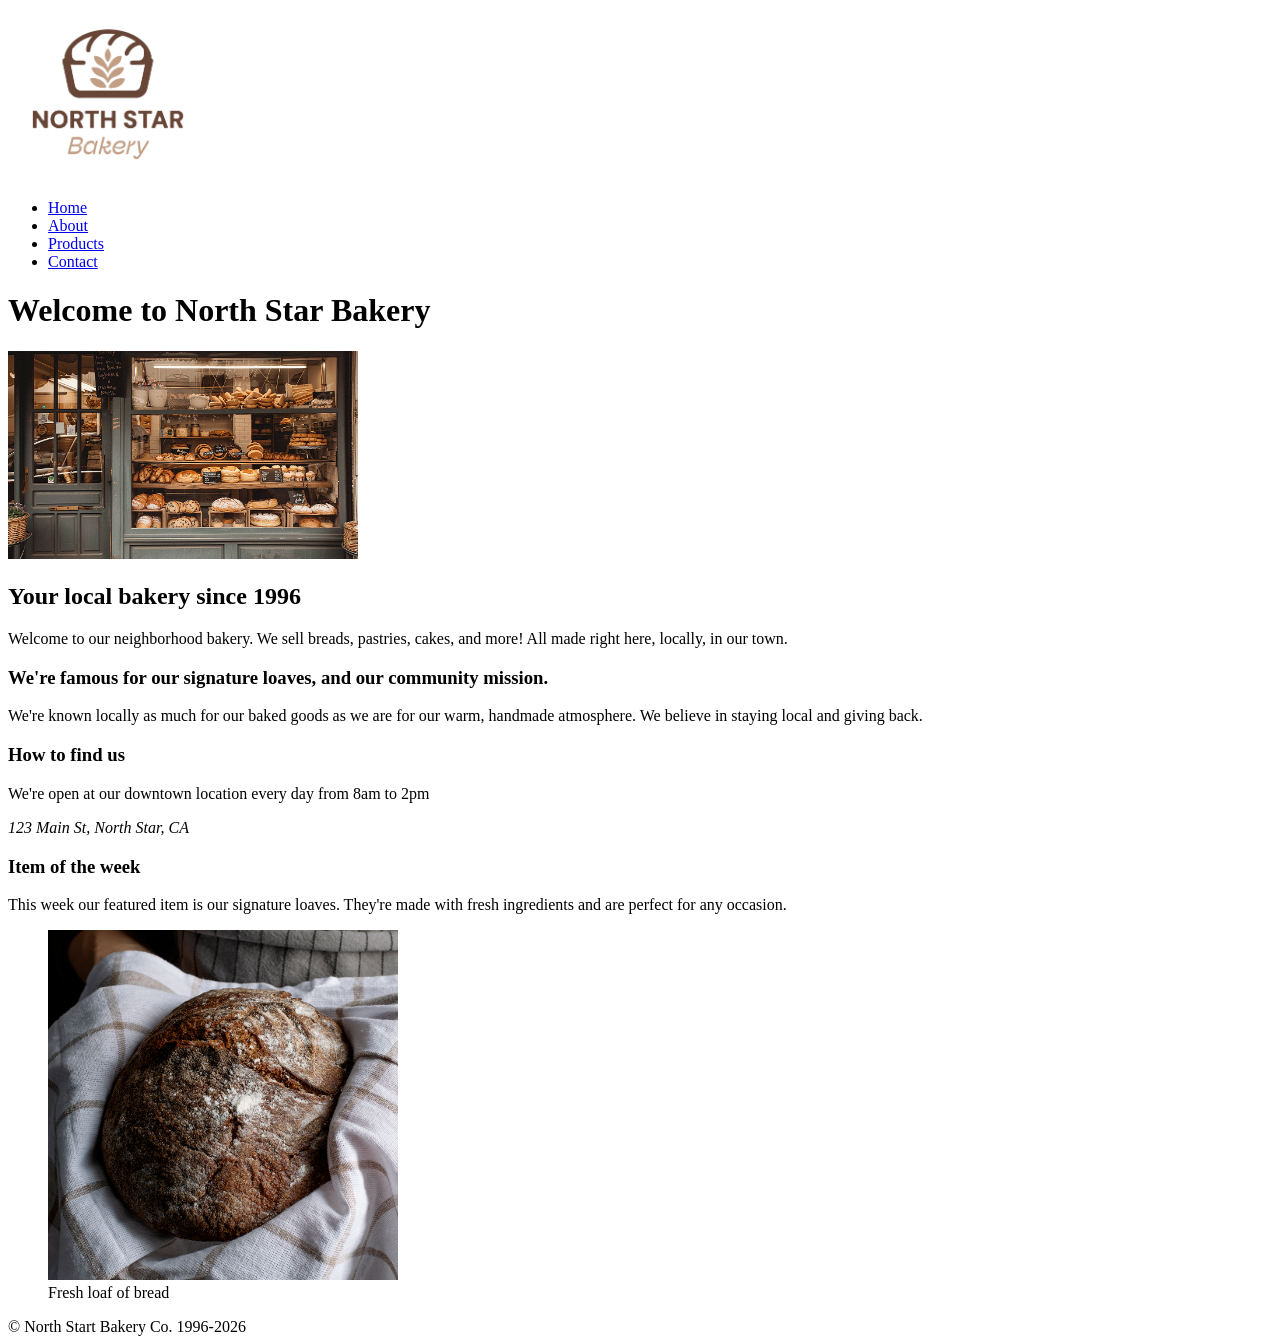
<file: touchstone-2/index.html>
<!DOCTYPE html>
<html lang="en">
<head>
    <meta charset="UTF-8">
    <meta name="viewport" content="width=device-width, initial-scale=1.0">
    <title>North Star Bakery - Home</title>
</head>
<body>
    <header><img src="assets/bakery-logo_c.png" alt="" width="200"></header>
    <nav>
        <ul>
            <li><a href="index.html">Home</a></li>
            <li><a href="about.html">About</a></li>
            <li><a href="products.html">Products</a></li>
            <li><a href="contact.html">Contact</a></li>
        </ul>
    </nav>
    <h1>Welcome to North Star Bakery</h1>
    <picture>
    <img src="assets/bakery-storefront_c.png" alt="Image of North Star Bakery Front" width="350"></picture>
    <h2>Your local bakery since 1996</h2>
    <p>Welcome to our neighborhood bakery. We sell breads, pastries, cakes, and more! All made right here, locally, in our town.</p>
    <h3>We're famous for our signature loaves, and our community mission.</h3>
    <p>We're known locally as much for our baked goods as we are for our warm, handmade atmosphere. We believe in staying local and giving back.</p>
    <h3>How to find us</h3>
    <p>We're open at our downtown location every day from 8am to 2pm</p>
    <address>123 Main St, North Star, CA
    </address>
    <h3>Item of the week</h3>
    <p>This week our featured item is our signature loaves. They're made with fresh ingredients and are perfect for any occasion.</p>
    <figure><img src="assets/bakery-signature-loaf_c.png" alt="fresh loaf of bread" width="350" />
    <figcaption>Fresh loaf of bread</figcaption></figure>

    <footer> &copy; North Start Bakery Co. 1996-2026</footer>
</body>
</html>
</file>
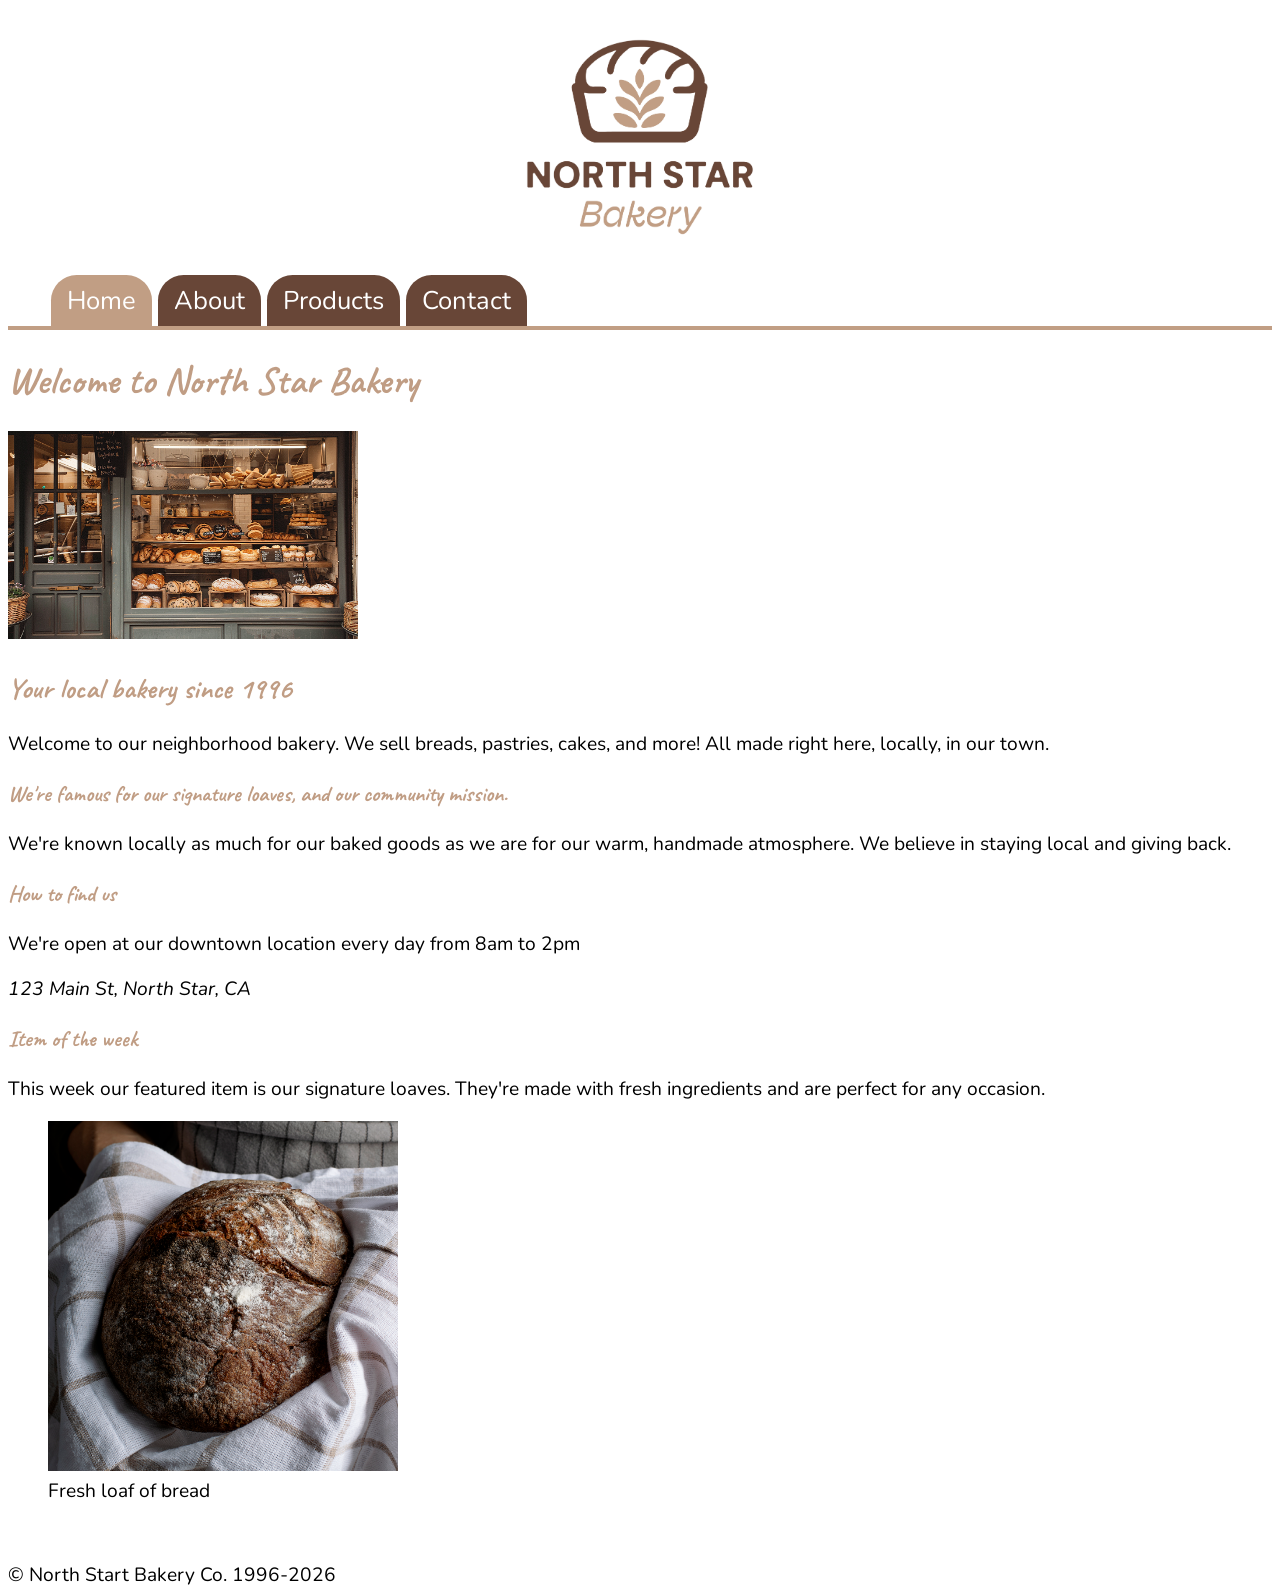
<file: touchstone-3/index.html>
<!DOCTYPE html>
<html lang="en">
<head>
    <meta charset="UTF-8">
    <meta name="viewport" content="width=device-width, initial-scale=1.0">
    <title>North Star Bakery - Home</title>
    <link rel="stylesheet" href="style.css">
</head>
<body>
    <header><img src="assets/bakery-logo_c.png" alt="" width="200"></header>
    <nav>
        <ul>
            <li><a class="active" href="index.html">Home</a></li>
            <li><a href="about.html">About</a></li>
            <li><a href="products.html">Products</a></li>
            <li><a href="contact.html">Contact</a></li>
        </ul>
    </nav>
    <h1>Welcome to North Star Bakery</h1>
    <picture>
    <img src="assets/bakery-storefront_c.png" alt="Image of North Star Bakery Front" width="350"></picture>
    <h2>Your local bakery since 1996</h2>
    <p>Welcome to our neighborhood bakery. We sell breads, pastries, cakes, and more! All made right here, locally, in our town.</p>
    <h3>We're famous for our signature loaves, and our community mission.</h3>
    <p>We're known locally as much for our baked goods as we are for our warm, handmade atmosphere. We believe in staying local and giving back.</p>
    <h3>How to find us</h3>
    <p>We're open at our downtown location every day from 8am to 2pm</p>
    <address>123 Main St, North Star, CA
    </address>
    <h3>Item of the week</h3>
    <p>This week our featured item is our signature loaves. They're made with fresh ingredients and are perfect for any occasion.</p>
    <figure><img src="assets/bakery-signature-loaf_c.png" alt="fresh loaf of bread" width="350" />
    <figcaption>Fresh loaf of bread</figcaption></figure>

    <footer> &copy; North Start Bakery Co. 1996-2026</footer>
</body>
</html>
</file>
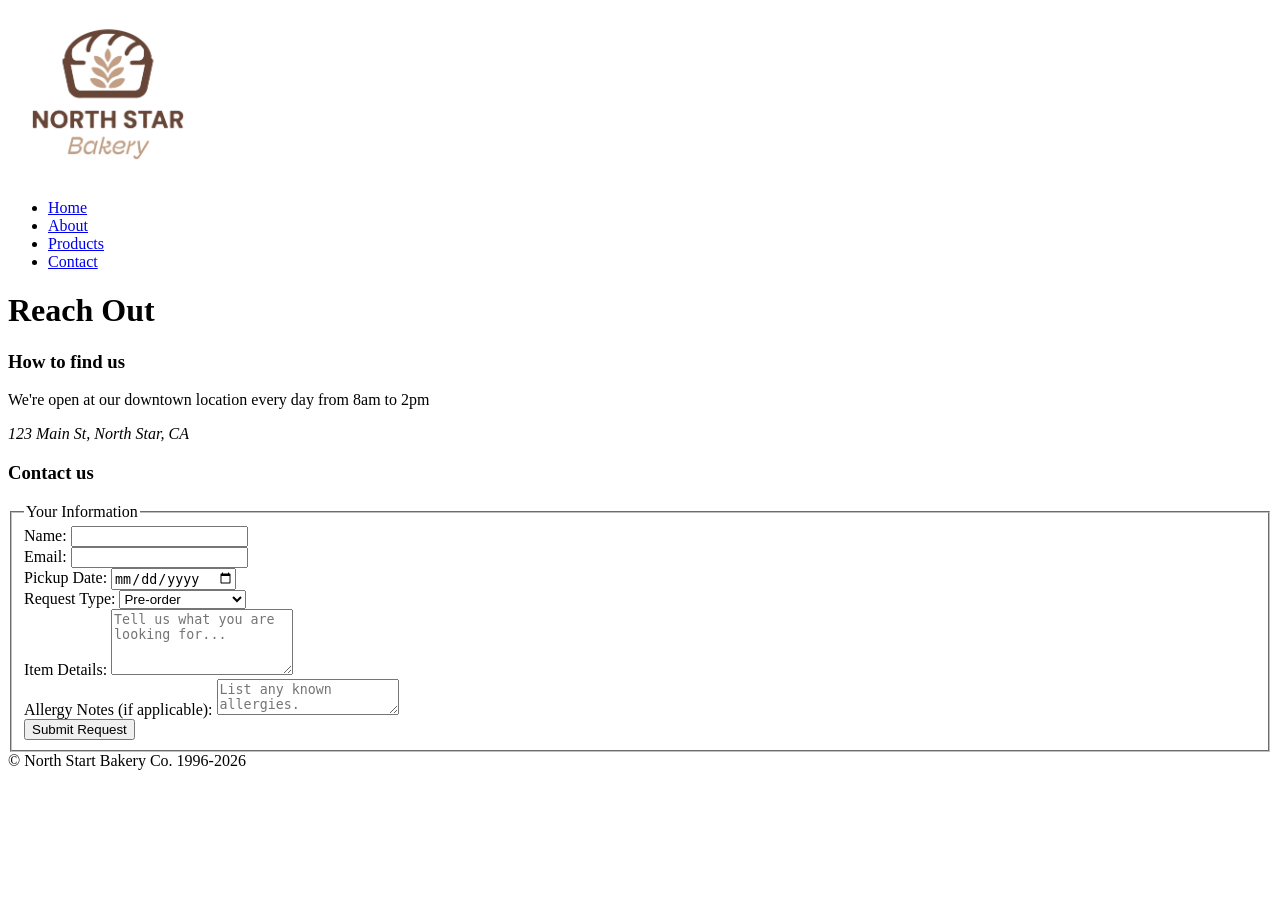
<file: touchstone-2/contact.html>
<!DOCTYPE html>
<html lang="en">
<head>
    <meta charset="UTF-8">
    <meta name="viewport" content="width=device-width, initial-scale=1.0">
    <title>North Star Bakery - Contact</title>
</head>
<body>
    <header><img src="assets/bakery-logo_c.png" alt="" width="200"></header>
    <nav>
        <ul>
            <li><a href="index.html">Home</a></li>
            <li><a href="about.html">About</a></li>
            <li><a href="products.html">Products</a></li>
            <li><a href="contact.html">Contact</a></li>
        </ul>
    </nav>

    <h1>Reach Out</h1>
     <h3>How to find us</h3>
    <p>We're open at our downtown location every day from 8am to 2pm</p>
    <address>123 Main St, North Star, CA
    </address>

    <h3>Contact us</h3>
    <form action="/submit" method="post">
        <fieldset>
            <legend>Your Information</legend>

            <div>
                <label for="name">Name:</label>
                <input type="text" id="name" name="name" required>
            </div>

            <div>
                <label for="email">Email:</label>
                <input type="email" id="email" name="email" required>
            </div>

            <div>
                <label for="pickup_date">Pickup Date:</label>
                <input type="date" id="pickup_date" name="pickup_date">
            </div>

            <div>
                <label for="request_type">Request Type:</label>
                <select id="request_type" name="request_type">
                    <option value="pre-order">Pre-order</option>
                    <option value="general-question">General Question</option>
                </select>
            </div>

            <div>
                <label for="item_details">Item Details:</label>
                <textarea id="item_details" name="item_details" rows="4" placeholder="Tell us what you are looking for..."></textarea>
            </div>

            <div>
                <label for="allergy_notes">Allergy Notes (if applicable):</label>
                <textarea id="allergy_notes" name="allergy_notes" rows="2" placeholder="List any known allergies."></textarea>
            </div>

            <button type="submit">Submit Request</button>
        </fieldset>
    </form>
    <footer> &copy; North Start Bakery Co. 1996-2026</footer>
</body>
</html>
</file>
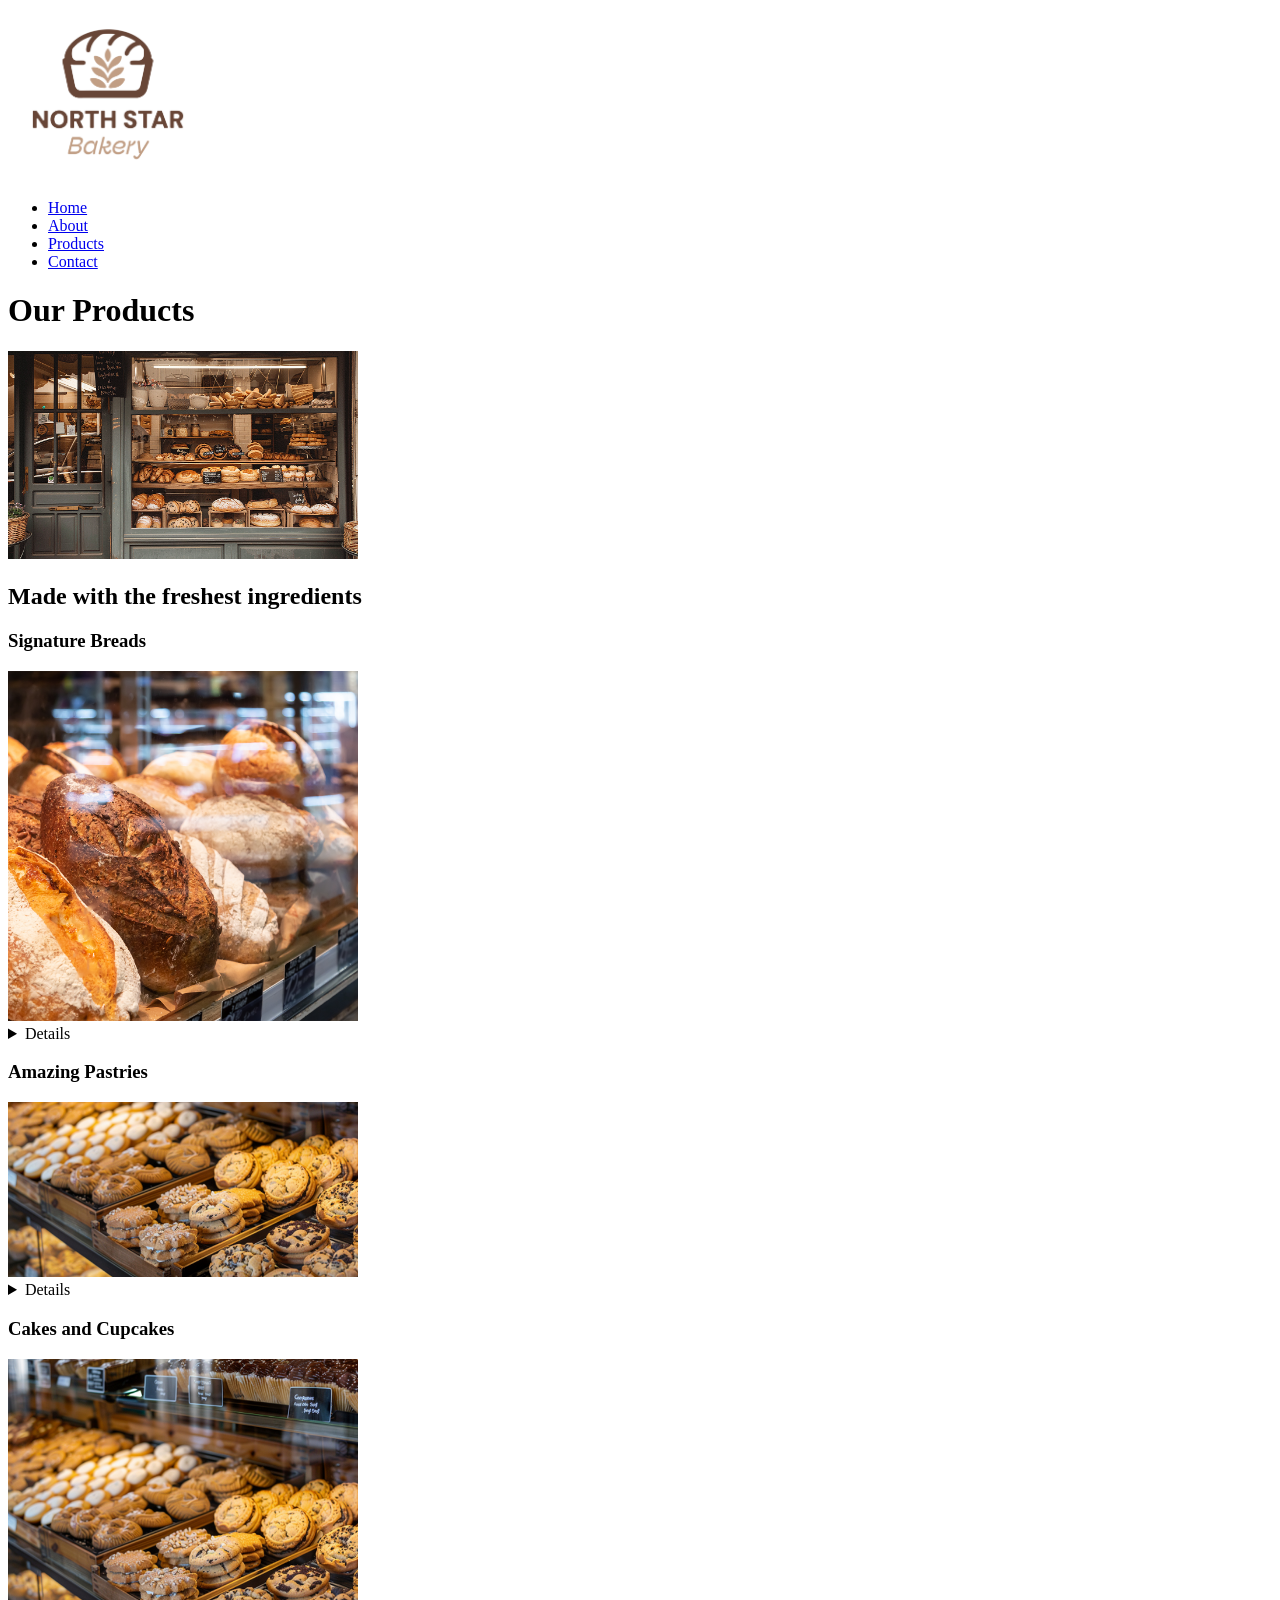
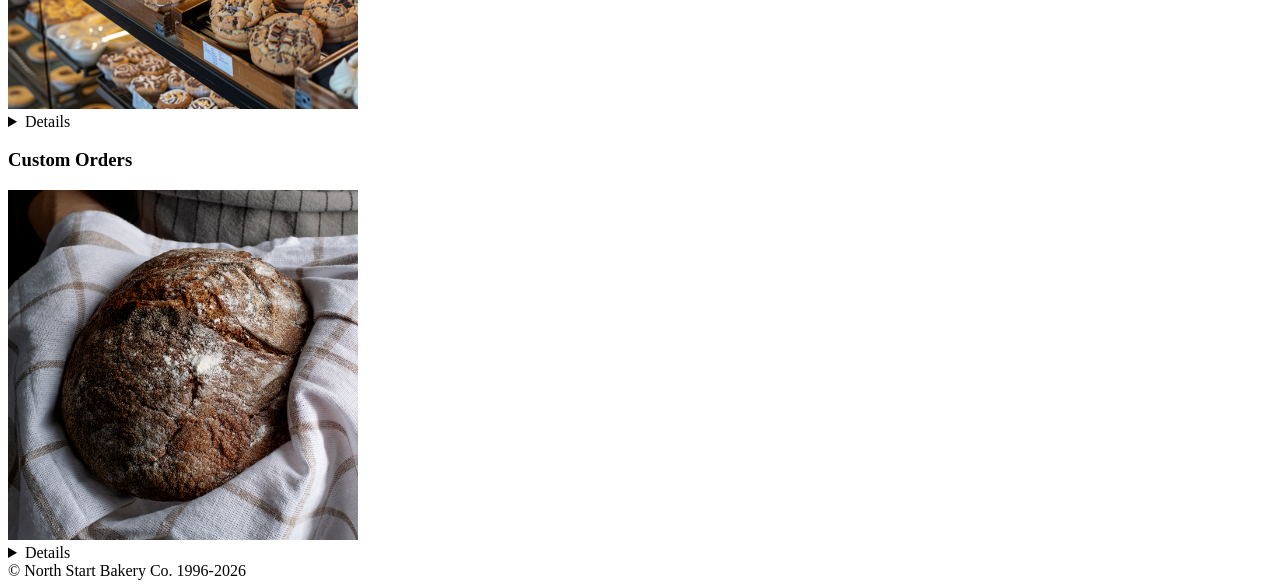
<file: touchstone-2/products.html>
<!DOCTYPE html>
<html lang="en">
<head>
    <meta charset="UTF-8">
    <meta name="viewport" content="width=device-width, initial-scale=1.0">
    <title>North Star Bakery - Products</title>
</head>
<body>
    <header><img src="assets/bakery-logo_c.png" alt="" width="200"></header>
    <nav>
        <ul>
            <li><a href="index.html">Home</a></li>
            <li><a href="about.html">About</a></li>
            <li><a href="products.html">Products</a></li>
            <li><a href="contact.html">Contact</a></li>
        </ul>
    </nav>
    <h1>Our Products</h1>
    <img src="assets/bakery-storefront_c.png" alt="Image of North Star Bakery Front" width="350">
    <h2>Made with the freshest ingredients</h2>

    <h3>Signature Breads</h3>
    <img src="assets/bakery-bread_c.png" alt="fresh loaf of bread" width="350" />
    <details>
        <strong>Price:</strong> $7.00 - $21.00
        <p><strong>Description:</strong> Freshly baked, handcrafted bread that's perfect for any occasion</p>
    </details>

    <h3>Amazing Pastries</h3>
    <img src="assets/bakery-feature-large_c.png" alt="Full bakery case" width="350" />
    <details>
        <strong>Price:</strong> $2.00 - $11.00
        <p><strong>Description:</strong> Pastries made with the freshest ingredients and love.</p>
    </details>

    <h3>Cakes and Cupcakes</h3>
    <img src="assets/bakery-feature-small_c.png" alt="tray of cookies" width="350" />
    <details>
        <strong>Price:</strong> $7.00 - $200.00
        <p><strong>Description:</strong> The best cakes and cupcakes made with the freshest ingredients and care.</p>
    </details>

    <h3>Custom Orders</h3>
    <img src="assets/bakery-signature-loaf_c.png" alt="fresh loaf of bread" width="350" />
    <details>
        <strong>Price:</strong> $99.00 - $350.00
        <p><strong>Description:</strong> If it can be made in an over, we can make it for your. Visit the <a href="contact.html">contact page</a> to make an inquiry.</p>
    </details>

    <footer> &copy; North Start Bakery Co. 1996-2026</footer>
</body>
</html>
</file>
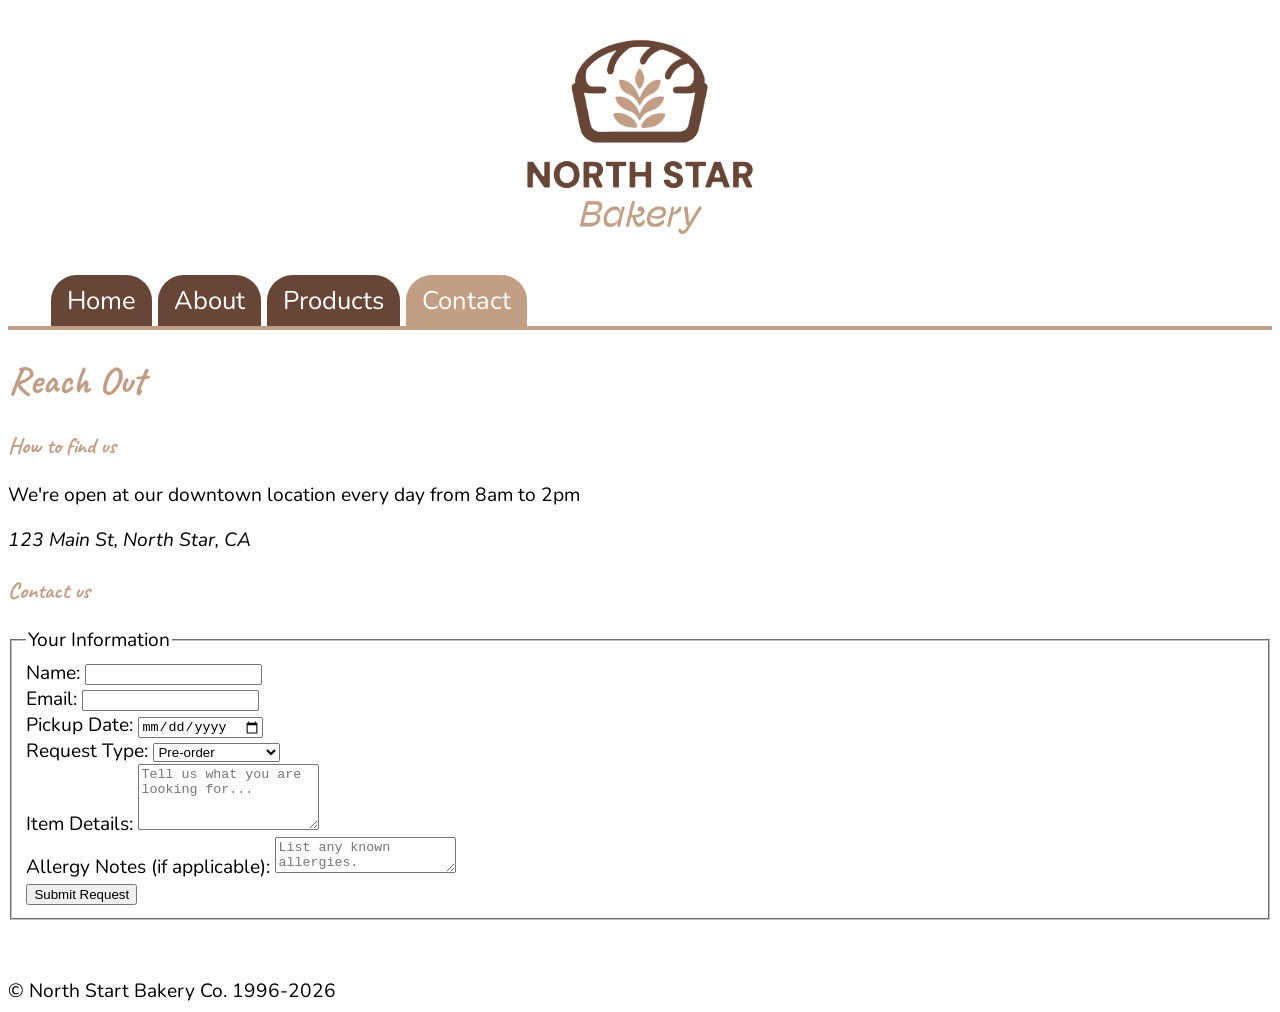
<file: touchstone-3/contact.html>
<!DOCTYPE html>
<html lang="en">
<head>
    <meta charset="UTF-8">
    <meta name="viewport" content="width=device-width, initial-scale=1.0">
    <title>North Star Bakery - Contact</title>
    <link rel="stylesheet" href="style.css">

</head>
<body>
    <header><img src="assets/bakery-logo_c.png" alt="" width="200"></header>
    <nav>
        <ul>
            <li><a href="index.html">Home</a></li>
            <li><a href="about.html">About</a></li>
            <li><a href="products.html">Products</a></li>
            <li><a class="active" href="contact.html">Contact</a></li>
        </ul>
    </nav>

    <h1>Reach Out</h1>
     <h3>How to find us</h3>
    <p>We're open at our downtown location every day from 8am to 2pm</p>
    <address>123 Main St, North Star, CA
    </address>

    <h3>Contact us</h3>
    <form action="/submit" method="post">
        <fieldset>
            <legend>Your Information</legend>

            <div>
                <label for="name">Name:</label>
                <input type="text" id="name" name="name" required>
            </div>

            <div>
                <label for="email">Email:</label>
                <input type="email" id="email" name="email" required>
            </div>

            <div>
                <label for="pickup_date">Pickup Date:</label>
                <input type="date" id="pickup_date" name="pickup_date">
            </div>

            <div>
                <label for="request_type">Request Type:</label>
                <select id="request_type" name="request_type">
                    <option value="pre-order">Pre-order</option>
                    <option value="general-question">General Question</option>
                </select>
            </div>

            <div>
                <label for="item_details">Item Details:</label>
                <textarea id="item_details" name="item_details" rows="4" placeholder="Tell us what you are looking for..."></textarea>
            </div>

            <div>
                <label for="allergy_notes">Allergy Notes (if applicable):</label>
                <textarea id="allergy_notes" name="allergy_notes" rows="2" placeholder="List any known allergies."></textarea>
            </div>

            <button type="submit">Submit Request</button>
        </fieldset>
    </form>
    <footer> &copy; North Start Bakery Co. 1996-2026</footer>
</body>
</html>
</file>
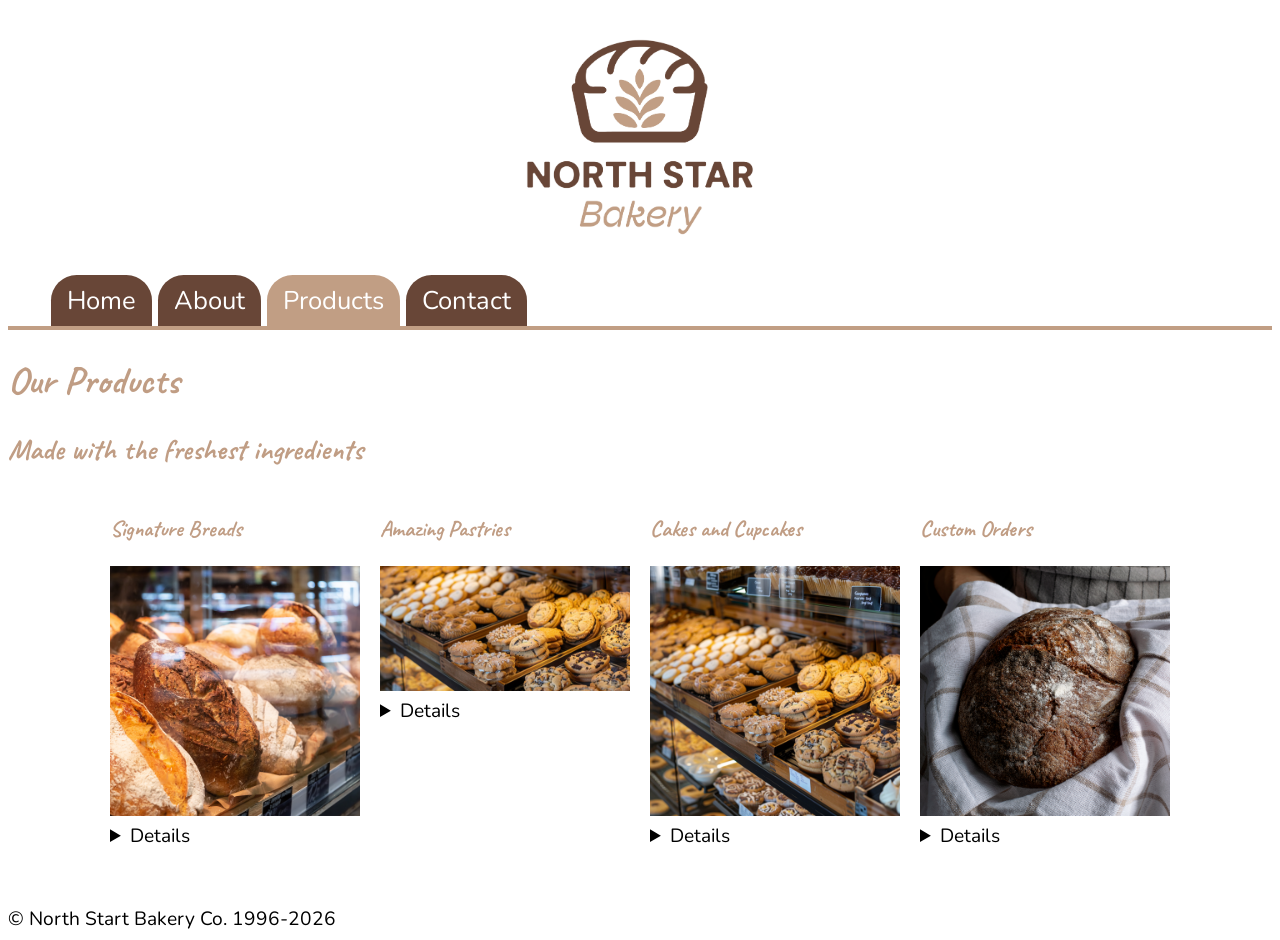
<file: touchstone-3/products.html>
<!DOCTYPE html>
<html lang="en">

<head>
    <meta charset="UTF-8">
    <meta name="viewport" content="width=device-width, initial-scale=1.0">
    <title>North Star Bakery - Products</title>
    <link rel="stylesheet" href="style.css">

</head>

<body>
    <header><img src="assets/bakery-logo_c.png" alt="" width="200"></header>
    <nav>
        <ul>
            <li><a href="index.html">Home</a></li>
            <li><a href="about.html">About</a></li>
            <li><a class="active" href="products.html">Products</a></li>
            <li><a href="contact.html">Contact</a></li>
        </ul>
    </nav>
    <h1>Our Products</h1>
    <h2>Made with the freshest ingredients</h2>

    <div class="products">
        <div>
            <h3>Signature Breads</h3>
            <img src="assets/bakery-bread_c.png" alt="fresh loaf of bread" width="350" />
            <details>
                <strong>Price:</strong> $7.00 - $21.00
                <p><strong>Description:</strong> Freshly baked, handcrafted bread that's perfect for any occasion</p>
            </details>
        </div>
        <div>
            <h3>Amazing Pastries</h3>
            <img src="assets/bakery-feature-large_c.png" alt="fresh loaf of bread" width="350" />
            <details>
                <strong>Price:</strong> $2.00 - $11.00
                <p><strong>Description:</strong> Pastries made with the freshest ingredients and love.</p>
            </details>
        </div>
        <div>
            <h3>Cakes and Cupcakes</h3>
            <img src="assets/bakery-feature-small_c.png" alt="fresh loaf of bread" width="350" />
            <details>
                <strong>Price:</strong> $7.00 - $200.00
                <p><strong>Description:</strong> The best cakes and cupcakes made with the freshest ingredients and
                    care.</p>
            </details>
        </div>
        <div>
            <h3>Custom Orders</h3>
            <img src="assets/bakery-signature-loaf_c.png" alt="fresh loaf of bread" width="350" />
            <details>
                <strong>Price:</strong> $99.00 - $350.00
                <p><strong>Description:</strong> If it can be made in an over, we can make it for your. Visit the <a
                        href="contact.html">contact page</a> to make an inquiry.</p>
            </details>
        </div>
    </div>

    <footer> &copy; North Start Bakery Co. 1996-2026</footer>
</body>

</html>
</file>
<file: touchstone-3/style.css>
/* use some fonts from gogole */
@import url('https://fonts.googleapis.com/css2?family=Caveat:wght@400;700&family=Nunito:wght@400;700;800&display=swap');

/* body stuff */
body {
    background-color: #ffffff;
    font-family: 'Nunito', sans-serif;
    font-size: 1.2em;
}

h1,
h2,
h3,
h4 {
    font-family: 'Caveat', cursive;
    font-weight: 700;
    color: #c09d84;
}

/* the header  */
header {
    display: flex;
    justify-content: center;
    /* Centers horizontally */
    align-items: center;
    /* Centers vertically */
}

header img {
    width: 300px;
}


/* nav stuff */
nav {
    width: 100%;
    border-bottom: 4px solid #c19e84;
}

nav ul {
    display: inline-flex;
    list-style-type: none;
    width: 80%;
    margin-bottom: 8px;
}

nav ul li a {
    color: white;
    font-size: 1.6rem;
    background-color: #684637;
    border-radius: 1em 1em 0 0;
    height: 3rem;
    padding: 0.5rem 1rem;
    margin: auto 3px;
    text-decoration: none;
}

nav ul li a.active {
    background-color: #c19e84;
}

/* page specific stuff */

.products {
    display: flex;
    flex-wrap: wrap;
    justify-content: center;
    gap: 20px;
}

.products img {
    width: 80%;
    height: auto;
}

@media (min-width: 768px) {
    .products {
        flex-direction: row;
    }

    .products img {
        width: 250px;
    }
}

footer {
    margin: 3em auto 8px auto;
}
</file>
